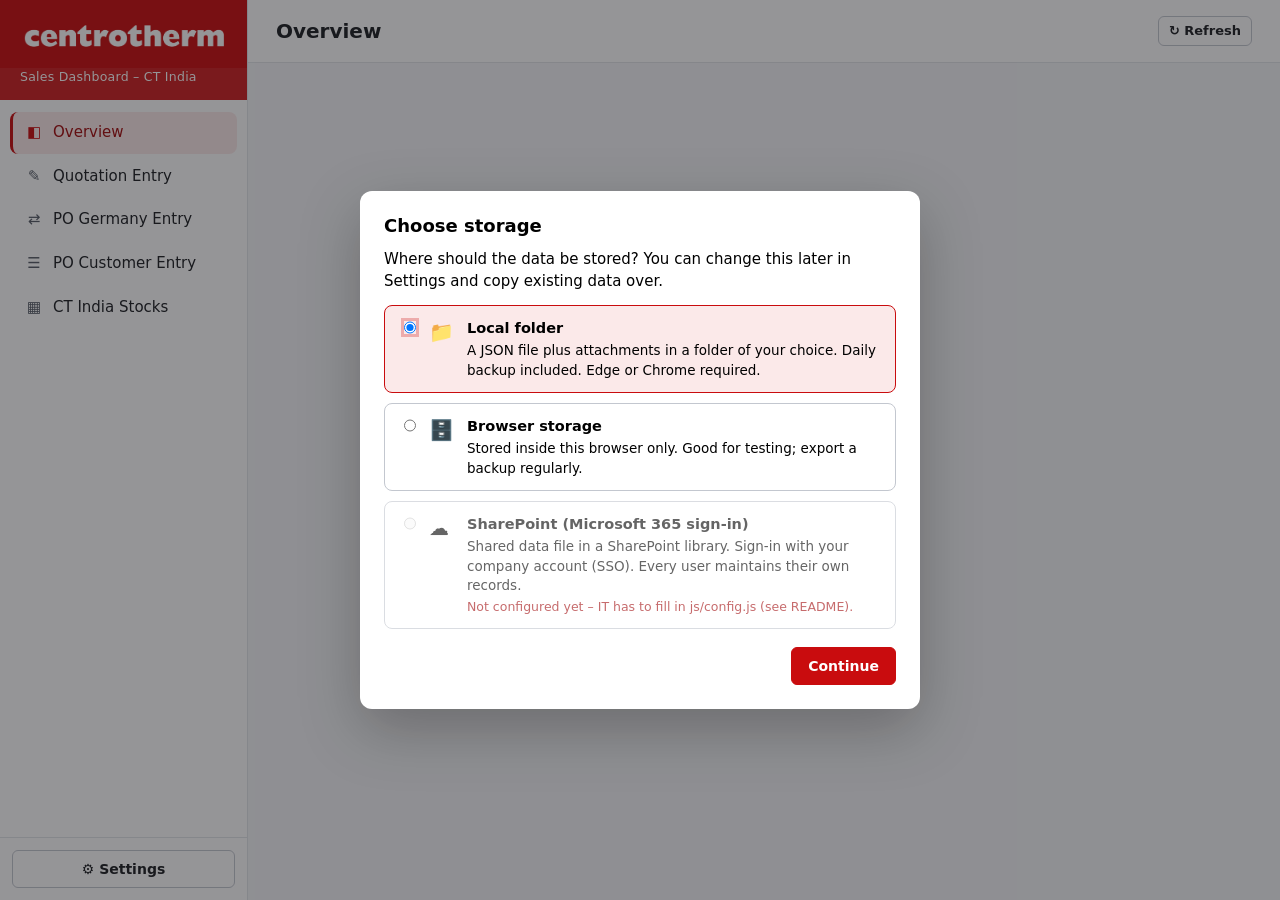
<file: index.html>
<!DOCTYPE html>
<html lang="en">
<head>
  <meta charset="UTF-8">
  <meta name="viewport" content="width=device-width, initial-scale=1">
  <meta http-equiv="Content-Security-Policy" content="default-src 'self'; script-src 'self'; style-src 'self'; img-src 'self' blob: data:; connect-src 'self' https://login.microsoftonline.com https://graph.microsoft.com https://*.sharepoint.com; frame-src 'self' https://login.microsoftonline.com; object-src 'none'; base-uri 'self'; form-action 'self'">
  <meta name="referrer" content="no-referrer">
  <title>Sales Dashboard – CT India</title>
  <link rel="icon" href="assets/favicon.ico" sizes="any">
  <link rel="icon" type="image/png" href="assets/favicon-32.png" sizes="32x32">
  <link rel="apple-touch-icon" href="assets/favicon-256.png">
  <link rel="stylesheet" href="css/app.css">

  <script src="js/config.js" defer></script>
  <script src="js/util.js" defer></script>
  <script src="js/storage/store-common.js" defer></script>
  <script src="js/storage/browser-store.js" defer></script>
  <script src="js/storage/local-folder-store.js" defer></script>
  <script src="js/storage/sharepoint-store.js" defer></script>
  <script src="vendor/msal-browser.min.js" defer></script>
  <script src="js/auth.js" defer></script>
  <script src="js/schema.js" defer></script>
  <script src="js/app.js" defer></script>
</head>
<body>
  <a class="skip-link" href="#main">Skip to content</a>
  <div class="layout">
    <aside class="sidebar">
      <a class="brand" href="#/dashboard" aria-label="centrotherm – Overview">
        <img src="assets/centrotherm-logo-white.png" width="1073" height="178" alt="centrotherm">
      </a>
      <div class="brand-sub" id="app-title">Sales Dashboard</div>
      <nav id="nav" aria-label="Main"></nav>
      <div class="sidebar-foot">
        <button type="button" class="btn btn-sidebar" id="btn-settings">⚙ Settings</button>
      </div>
    </aside>

    <div class="main-col">
      <header class="topbar">
        <h1 id="page-title">Overview</h1>
        <div class="topbar-right">
          <div id="status" class="status"></div>
          <button type="button" class="btn btn-small" id="btn-refresh" title="Reload data">↻ Refresh</button>
        </div>
      </header>
      <main id="main" tabindex="-1">
        <div id="gate" hidden></div>
        <div id="pages"></div>
      </main>
    </div>
  </div>
  <div id="toasts" class="toasts" aria-live="polite"></div>
</body>
</html>
</file>
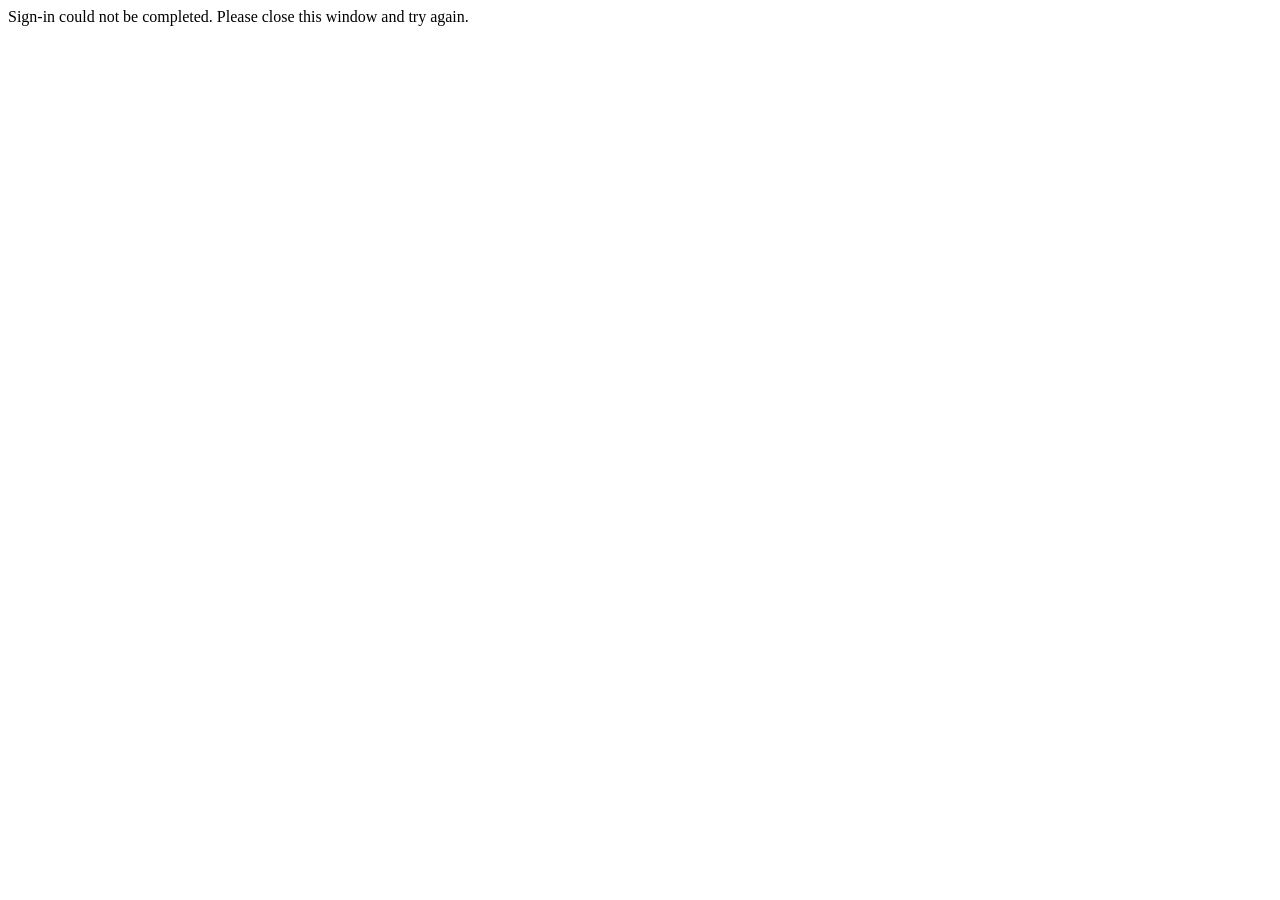
<file: redirect.html>
<!DOCTYPE html>
<html lang="en">
<head>
  <meta charset="UTF-8">
  <meta http-equiv="Content-Security-Policy" content="default-src 'none'; script-src 'self'">
  <title>Signing in – Sales Dashboard</title>
</head>
<body>
  <p>Signing in…</p>
  <!--
    MSAL v5 Redirect-Bridge: empfängt die Antwort von Entra ID und reicht sie an die App weiter.
    Muss als Redirect-URI (Typ SPA) registriert sein und darf NICHT mit COOP-Header ausgeliefert werden.
    Wird bewusst lokal eingebunden (kein CDN) – siehe README.
  -->
  <script src="vendor/msal-redirect-bridge.min.js"></script>
  <script src="js/redirect.js"></script>
</body>
</html>
</file>
<file: css/app.css>
/* SalesofLoga – centrotherm Corporate-Look (Rot #C90C0E aus dem Logo) */
:root {
  --brand: #c90c0e;
  --brand-dark: #a10a0c;
  --brand-tint: #fbe9e9;
  --ink: #1d1f23;
  --ink-2: #555b66;
  --line: #e2e4e8;
  --line-strong: #c3c7cf;
  --bg: #f4f5f7;
  --card: #ffffff;
  --ok: #1e7b3a;
  --ok-tint: #e6f4ea;
  --warn: #a35a00;
  --warn-tint: #fff3e0;
  --info: #0b5cad;
  --info-tint: #e7f0fa;
  --radius: 10px;
  --focus: 0 0 0 3px rgba(201, 12, 14, .28);
  --sidebar-w: 248px;
  font-size: 15px;
}

* { box-sizing: border-box; }
html, body { margin: 0; height: 100%; }
body {
  font-family: "Segoe UI", system-ui, -apple-system, Roboto, Arial, sans-serif;
  color: var(--ink);
  background: var(--bg);
  line-height: 1.45;
}
[hidden] { display: none !important; }
h1, h2, h3 { margin: 0; line-height: 1.25; }
.sr-only { position: absolute; width: 1px; height: 1px; overflow: hidden; clip: rect(0 0 0 0); white-space: nowrap; }
.muted { color: var(--ink-2); }
.skip-link { position: absolute; left: -999px; top: 8px; background: #fff; padding: 8px 12px; z-index: 100; }
.skip-link:focus { left: 8px; }

/* ---------- Layout ---------- */
.layout { display: flex; min-height: 100vh; }
.sidebar {
  width: var(--sidebar-w); flex: 0 0 var(--sidebar-w);
  background: #fff; border-right: 1px solid var(--line);
  display: flex; flex-direction: column;
  position: sticky; top: 0; height: 100vh;
}
.brand {
  display: block; background: var(--brand);  /* exakt die Logo-Hintergrundfarbe */
  padding: 18px 16px 14px;
}
.brand img { display: block; width: 100%; height: auto; }
.brand:focus-visible { outline: 3px solid #fff; outline-offset: -6px; }
.brand-sub {
  background: var(--brand); color: #fff; font-size: 12.5px; letter-spacing: .02em;
  padding: 0 20px 14px; opacity: .92;
}
#nav { padding: 12px 10px; display: flex; flex-direction: column; gap: 2px; flex: 1; }
.nav-item {
  display: flex; align-items: center; gap: 10px;
  padding: 10px 12px; border-radius: 8px;
  color: var(--ink); text-decoration: none; font-weight: 500;
  border-left: 3px solid transparent;
}
.nav-item:hover { background: var(--bg); }
.nav-item[aria-current="page"] { background: var(--brand-tint); color: var(--brand-dark); border-left-color: var(--brand); }
.nav-item:focus-visible { outline: none; box-shadow: var(--focus); }
.nav-icon { width: 18px; text-align: center; color: var(--ink-2); }
.nav-item[aria-current="page"] .nav-icon { color: var(--brand); }
.sidebar-foot { padding: 12px; border-top: 1px solid var(--line); }
.btn-sidebar { width: 100%; justify-content: flex-start; }

.main-col { flex: 1; min-width: 0; display: flex; flex-direction: column; }
.topbar {
  display: flex; align-items: center; justify-content: space-between; gap: 16px; flex-wrap: wrap;
  padding: 16px 28px; background: #fff; border-bottom: 1px solid var(--line);
  position: sticky; top: 0; z-index: 5;
}
.topbar h1 { font-size: 20px; }
.topbar-right { display: flex; align-items: center; gap: 12px; flex-wrap: wrap; }
.status { display: flex; gap: 8px; align-items: center; flex-wrap: wrap; }
.badge, .user-chip {
  font-size: 12.5px; padding: 4px 10px; border-radius: 999px; border: 1px solid var(--line);
  max-width: 360px; overflow: hidden; text-overflow: ellipsis; white-space: nowrap;
}
.badge-sharepoint { background: var(--info-tint); border-color: #c6dcf2; color: var(--info); }
.badge-localFolder { background: var(--ok-tint); border-color: #c4e3cd; color: var(--ok); }
.badge-browser { background: var(--warn-tint); border-color: #f3d7ad; color: var(--warn); }
.user-chip { background: var(--bg); }
main { padding: 24px 28px 48px; outline: none; }

/* ---------- Cards & Grid ---------- */
.card { background: var(--card); border: 1px solid var(--line); border-radius: var(--radius); padding: 20px 22px; }
.card-head { display: flex; align-items: baseline; justify-content: space-between; gap: 12px; margin-bottom: 16px; }
.card-head h2 { font-size: 16.5px; }
.grid-2 { display: grid; grid-template-columns: minmax(0, 1.15fr) minmax(0, 1fr); gap: 20px; align-items: start; }
.results-card { margin-top: 20px; }
.form-card { border-top: 4px solid var(--brand); }
.form-card.editing { border-top-color: var(--info); box-shadow: 0 0 0 1px #c6dcf2; }

/* ---------- Formulare ---------- */
.field { display: grid; grid-template-columns: 170px minmax(0, 1fr); column-gap: 14px; align-items: center; margin-bottom: 12px; }
.field > label { font-weight: 600; font-size: 14px; }
.field .req { color: var(--brand); }
.field-error, .field-hint { grid-column: 2; font-size: 12.5px; }
.field-error { color: var(--brand-dark); min-height: 0; }
.field-error:empty { display: none; }
.field-hint { color: var(--ink-2); margin-top: 3px; }
input[type="text"], input[type="search"], input[type="date"], input[type="number"], select {
  width: 100%; height: 38px; padding: 0 10px;
  font: inherit; color: var(--ink);
  background: #fff; border: 1px solid var(--line-strong); border-radius: 6px;
}
input:focus-visible, select:focus-visible, button:focus-visible, .kpi:focus-visible {
  outline: none; border-color: var(--brand); box-shadow: var(--focus);
}
input[aria-invalid="true"], select[aria-invalid="true"] { border-color: var(--brand); background: #fffafa; }
.money { display: grid; grid-template-columns: minmax(0, 1fr) 92px; gap: 8px; }
.file-field input[type="file"] { font: inherit; font-size: 13.5px; max-width: 100%; }
.file-current { margin-top: 6px; font-size: 12.5px; color: var(--ink-2); display: flex; flex-direction: column; gap: 4px; }
.check { display: inline-flex; align-items: center; gap: 6px; font-size: 14px; cursor: pointer; }
.actions { display: flex; justify-content: flex-end; gap: 10px; margin-top: 18px; flex-wrap: wrap; }
.search-card .field { grid-template-columns: 130px minmax(0, 1fr); }

/* ---------- Buttons ---------- */
.btn {
  display: inline-flex; align-items: center; justify-content: center; gap: 6px;
  height: 38px; padding: 0 16px; font: inherit; font-weight: 600; font-size: 14px;
  color: var(--ink); background: #fff; border: 1px solid var(--line-strong); border-radius: 6px; cursor: pointer;
}
.btn:hover { background: var(--bg); }
.btn:disabled { opacity: .55; cursor: progress; }
.btn-primary { background: var(--brand); border-color: var(--brand); color: #fff; }
.btn-primary:hover { background: var(--brand-dark); border-color: var(--brand-dark); }
.btn-danger { background: var(--brand-dark); border-color: var(--brand-dark); color: #fff; }
.btn-ghost-danger { color: var(--brand-dark); }
.btn-ghost-danger:hover { background: var(--brand-tint); }
.btn-small { height: 30px; padding: 0 10px; font-size: 13px; }
.btn-link { border: 0; background: none; color: var(--info); height: auto; padding: 0; }
.btn-link:hover { background: none; text-decoration: underline; }

/* ---------- Tabellen ---------- */
.table-wrap { overflow-x: auto; }
.table { width: 100%; border-collapse: collapse; font-size: 14px; }
.table th, .table td { padding: 9px 10px; border-bottom: 1px solid var(--line); text-align: left; white-space: nowrap; }
.table th { font-size: 12.5px; text-transform: uppercase; letter-spacing: .03em; color: var(--ink-2); background: #fafafb; position: sticky; top: 0; }
.table td.num, .table th.num { text-align: right; font-variant-numeric: tabular-nums; }
.table tbody tr:hover { background: #fafafb; }
.table .row-editing { background: var(--info-tint) !important; }
.table td.empty { text-align: center; color: var(--ink-2); padding: 28px; }
.actions-col { text-align: right !important; }
.actions-col .btn + .btn { margin-left: 6px; }
.lock { font-size: 12.5px; }
.low { color: var(--brand-dark); font-weight: 700; }
.pill { display: inline-block; padding: 2px 9px; border-radius: 999px; font-size: 12.5px; font-weight: 600; background: var(--bg); color: var(--ink-2); }
.pill-open { background: var(--info-tint); color: var(--info); }
.pill-in-progress { background: var(--warn-tint); color: var(--warn); }
.pill-delivered { background: var(--ok-tint); color: var(--ok); }
.pill-closed { background: #eceef1; color: var(--ink-2); }
.pill-cancelled { background: #eceef1; color: var(--ink-2); text-decoration: line-through; }

/* ---------- Dashboard ---------- */
.kpis { display: grid; grid-template-columns: repeat(auto-fill, minmax(200px, 1fr)); gap: 16px; }
.kpi {
  display: flex; flex-direction: column; gap: 4px; padding: 18px 20px;
  background: #fff; border: 1px solid var(--line); border-radius: var(--radius);
  color: var(--ink); text-decoration: none;
}
.kpi:hover { border-color: var(--line-strong); }
.kpi-title { font-size: 13px; font-weight: 600; color: var(--ink-2); }
.kpi-value { font-size: 30px; font-weight: 700; font-variant-numeric: tabular-nums; }
.kpi-sub { font-size: 12.5px; color: var(--ink-2); overflow: hidden; text-overflow: ellipsis; white-space: nowrap; }
.kpi-accent { border-top: 4px solid var(--brand); }
.kpi-warn .kpi-value { color: var(--brand-dark); }
.dash-grid { margin-top: 20px; grid-template-columns: minmax(0, 1fr) minmax(0, 1fr); }
.activity { list-style: none; margin: 0; padding: 0; }
.activity li { display: flex; justify-content: space-between; gap: 12px; padding: 8px 0; border-bottom: 1px solid var(--line); font-size: 14px; }
.activity li:last-child { border-bottom: 0; }
.act-main { min-width: 0; overflow: hidden; text-overflow: ellipsis; white-space: nowrap; }
.activity time { white-space: nowrap; font-size: 12.5px; }

/* ---------- Gate ---------- */
.gate-card { max-width: 560px; margin: 40px auto; border-top: 4px solid var(--brand); }
.gate-card h2 { margin-bottom: 8px; }
.gate-actions { display: flex; gap: 10px; margin-top: 16px; flex-wrap: wrap; }

/* ---------- Dialoge ---------- */
.modal { border: 0; border-radius: 12px; padding: 24px; width: min(560px, calc(100vw - 32px)); box-shadow: 0 20px 60px rgba(0, 0, 0, .25); }
.modal::backdrop { background: rgba(20, 22, 26, .45); }
.modal-title { font-size: 18px; margin-bottom: 12px; }
.modal p { margin: 0 0 12px; }
.modal-actions { display: flex; justify-content: flex-end; gap: 10px; margin-top: 18px; }
.modal .field { grid-template-columns: 110px minmax(0, 1fr); }
.store-options { display: flex; flex-direction: column; gap: 10px; }
.store-option {
  display: grid; grid-template-columns: 20px 28px minmax(0, 1fr); gap: 10px; align-items: start;
  padding: 12px 14px; border: 1px solid var(--line-strong); border-radius: 8px; cursor: pointer;
}
.store-option:has(input:checked) { border-color: var(--brand); background: var(--brand-tint); }
.store-option.disabled { opacity: .6; cursor: not-allowed; }
.store-option input { margin-top: 3px; }
.store-icon { font-size: 20px; }
.store-text { display: flex; flex-direction: column; gap: 2px; font-size: 13.5px; }
.store-text strong { font-size: 14.5px; }
.store-text em { color: var(--brand-dark); font-style: normal; font-size: 12.5px; }
.settings h3 { font-size: 14px; text-transform: uppercase; letter-spacing: .04em; color: var(--ink-2); margin: 18px 0 6px; }
.settings h3:first-child { margin-top: 0; }
.settings-actions { display: flex; gap: 8px; flex-wrap: wrap; }

/* ---------- Toasts ---------- */
.toasts { position: fixed; right: 20px; bottom: 20px; display: flex; flex-direction: column; gap: 8px; z-index: 50; max-width: min(420px, calc(100vw - 40px)); }
.toast { padding: 12px 16px; border-radius: 8px; background: var(--ink); color: #fff; font-size: 14px; box-shadow: 0 8px 24px rgba(0, 0, 0, .2); transition: opacity .5s, transform .5s; }
.toast-success { background: var(--ok); }
.toast-error { background: var(--brand-dark); }
.toast-hide { opacity: 0; transform: translateY(8px); }

/* ---------- Responsive ---------- */
@media (max-width: 1100px) {
  .grid-2, .dash-grid { grid-template-columns: minmax(0, 1fr); }
}
@media (max-width: 760px) {
  .layout { flex-direction: column; }
  .sidebar { position: static; width: 100%; height: auto; flex-basis: auto; }
  #nav { flex-direction: row; overflow-x: auto; }
  .nav-item { white-space: nowrap; border-left: 0; border-bottom: 3px solid transparent; }
  .nav-item[aria-current="page"] { border-bottom-color: var(--brand); }
  .sidebar-foot { border-top: 0; padding-top: 0; }
  .field { grid-template-columns: minmax(0, 1fr); }
  .field-error, .field-hint { grid-column: 1; }
  main, .topbar { padding-left: 16px; padding-right: 16px; }
}
</file>
